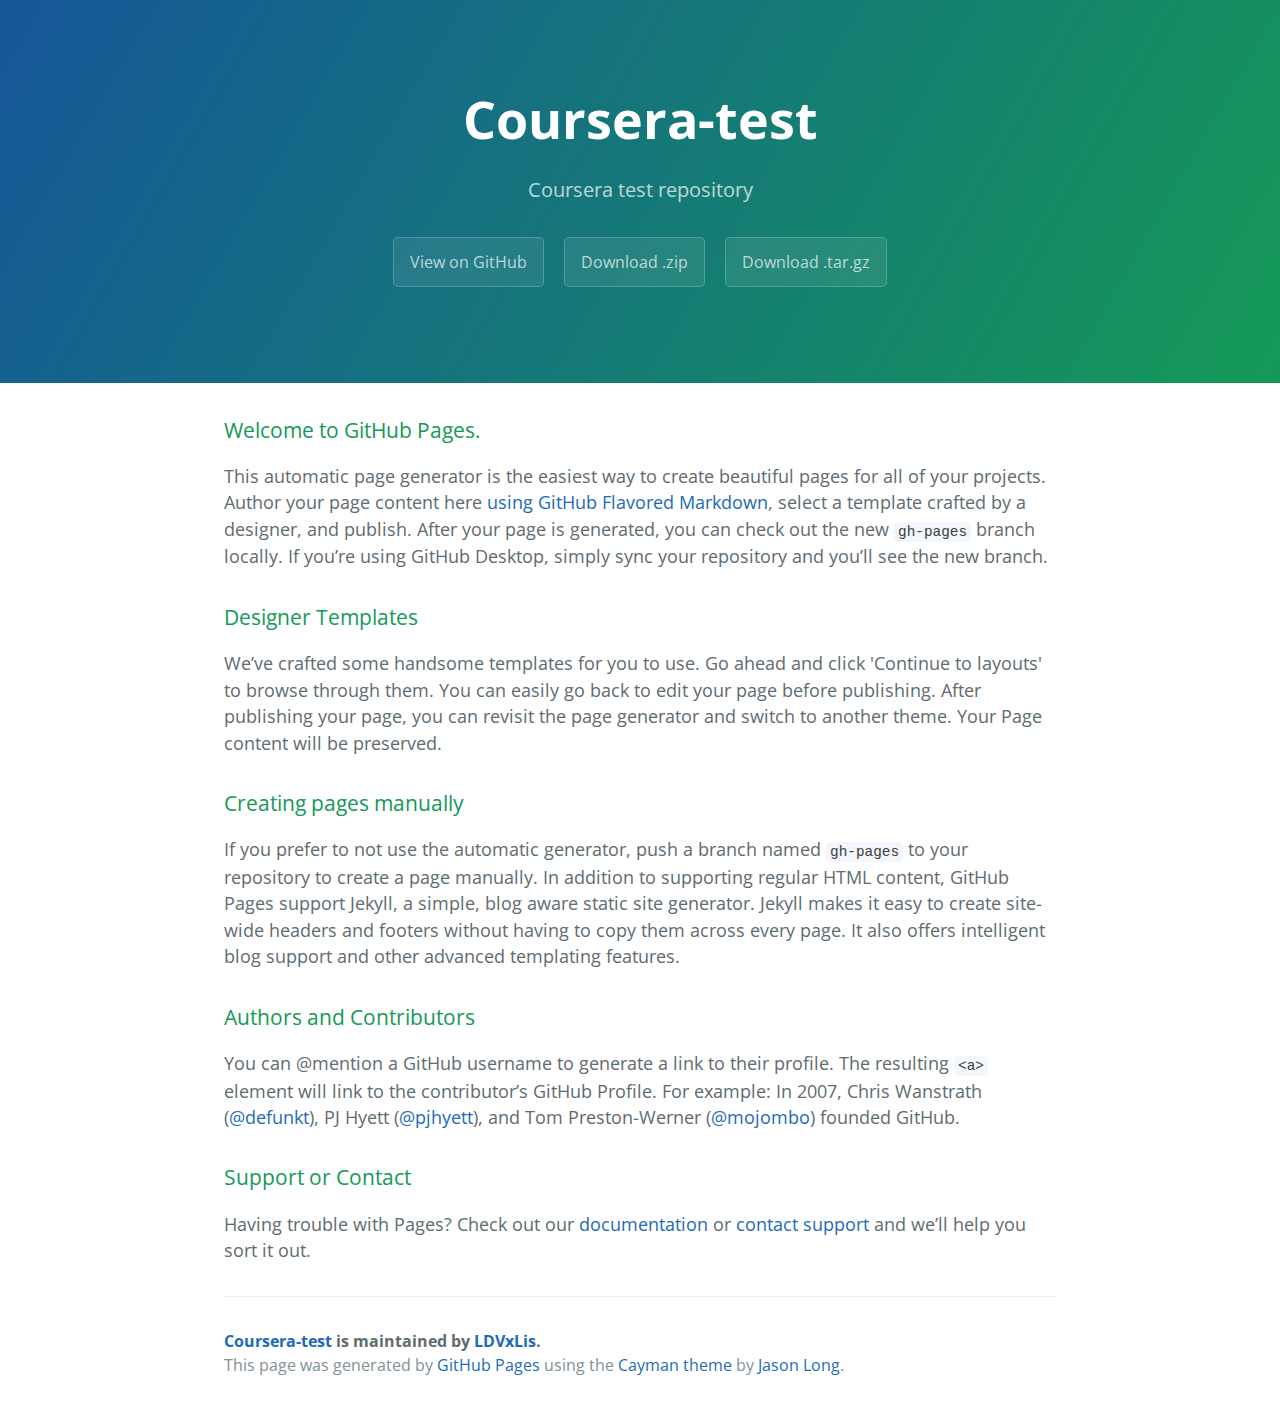
<file: index.html>
<!DOCTYPE html>
<html lang="en-us">
  <head>
    <meta charset="UTF-8">
    <title>Coursera-test by LDVxLis</title>
    <meta name="viewport" content="width=device-width, initial-scale=1">
    <link rel="stylesheet" type="text/css" href="stylesheets/normalize.css" media="screen">
    <link href='https://fonts.googleapis.com/css?family=Open+Sans:400,700' rel='stylesheet' type='text/css'>
    <link rel="stylesheet" type="text/css" href="stylesheets/stylesheet.css" media="screen">
    <link rel="stylesheet" type="text/css" href="stylesheets/github-light.css" media="screen">
  </head>
  <body>
    <section class="page-header">
      <h1 class="project-name">Coursera-test</h1>
      <h2 class="project-tagline">Coursera test repository</h2>
      <a href="https://github.com/LDVxLis/coursera-test" class="btn">View on GitHub</a>
      <a href="https://github.com/LDVxLis/coursera-test/zipball/master" class="btn">Download .zip</a>
      <a href="https://github.com/LDVxLis/coursera-test/tarball/master" class="btn">Download .tar.gz</a>
    </section>

    <section class="main-content">
      <h3>
<a id="welcome-to-github-pages" class="anchor" href="#welcome-to-github-pages" aria-hidden="true"><span aria-hidden="true" class="octicon octicon-link"></span></a>Welcome to GitHub Pages.</h3>

<p>This automatic page generator is the easiest way to create beautiful pages for all of your projects. Author your page content here <a href="https://guides.github.com/features/mastering-markdown/">using GitHub Flavored Markdown</a>, select a template crafted by a designer, and publish. After your page is generated, you can check out the new <code>gh-pages</code> branch locally. If you’re using GitHub Desktop, simply sync your repository and you’ll see the new branch.</p>

<h3>
<a id="designer-templates" class="anchor" href="#designer-templates" aria-hidden="true"><span aria-hidden="true" class="octicon octicon-link"></span></a>Designer Templates</h3>

<p>We’ve crafted some handsome templates for you to use. Go ahead and click 'Continue to layouts' to browse through them. You can easily go back to edit your page before publishing. After publishing your page, you can revisit the page generator and switch to another theme. Your Page content will be preserved.</p>

<h3>
<a id="creating-pages-manually" class="anchor" href="#creating-pages-manually" aria-hidden="true"><span aria-hidden="true" class="octicon octicon-link"></span></a>Creating pages manually</h3>

<p>If you prefer to not use the automatic generator, push a branch named <code>gh-pages</code> to your repository to create a page manually. In addition to supporting regular HTML content, GitHub Pages support Jekyll, a simple, blog aware static site generator. Jekyll makes it easy to create site-wide headers and footers without having to copy them across every page. It also offers intelligent blog support and other advanced templating features.</p>

<h3>
<a id="authors-and-contributors" class="anchor" href="#authors-and-contributors" aria-hidden="true"><span aria-hidden="true" class="octicon octicon-link"></span></a>Authors and Contributors</h3>

<p>You can @mention a GitHub username to generate a link to their profile. The resulting <code>&lt;a&gt;</code> element will link to the contributor’s GitHub Profile. For example: In 2007, Chris Wanstrath (<a href="https://github.com/defunkt" class="user-mention">@defunkt</a>), PJ Hyett (<a href="https://github.com/pjhyett" class="user-mention">@pjhyett</a>), and Tom Preston-Werner (<a href="https://github.com/mojombo" class="user-mention">@mojombo</a>) founded GitHub.</p>

<h3>
<a id="support-or-contact" class="anchor" href="#support-or-contact" aria-hidden="true"><span aria-hidden="true" class="octicon octicon-link"></span></a>Support or Contact</h3>

<p>Having trouble with Pages? Check out our <a href="https://help.github.com/pages">documentation</a> or <a href="https://github.com/contact">contact support</a> and we’ll help you sort it out.</p>

      <footer class="site-footer">
        <span class="site-footer-owner"><a href="https://github.com/LDVxLis/coursera-test">Coursera-test</a> is maintained by <a href="https://github.com/LDVxLis">LDVxLis</a>.</span>

        <span class="site-footer-credits">This page was generated by <a href="https://pages.github.com">GitHub Pages</a> using the <a href="https://github.com/jasonlong/cayman-theme">Cayman theme</a> by <a href="https://twitter.com/jasonlong">Jason Long</a>.</span>
      </footer>

    </section>

  
  </body>
</html>
</file>
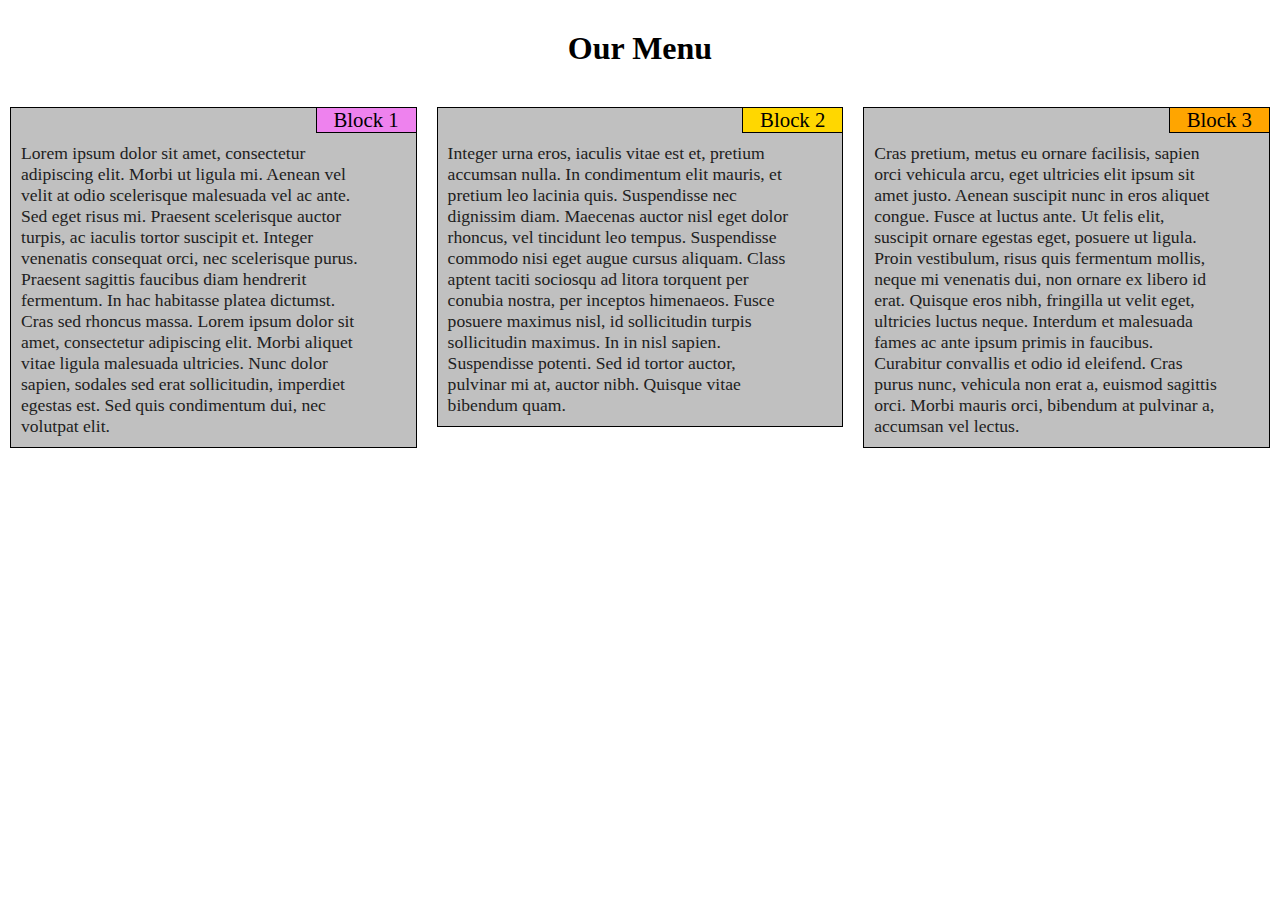
<file: module2/index.html>
<!DOCTYPE html>
<html>
	<head>
		<meta http-equiv="Content-Type" content="text/html; charset=utf-8">
		<meta name="viewport" content="width=device-width, initial-scale=1">
		<title>Mod2 Solution</title>
		<link href="css/style.css" rel="stylesheet">
	</head>
<body>
<h1>Our Menu</h1>
	<div class="d1">
		<div class="d2 col-lg-4 col-md-6 col-sm-12"><span id="sp1">Block 1</span><p>Lorem ipsum dolor sit amet, consectetur adipiscing elit. Morbi ut ligula mi. Aenean vel velit at odio scelerisque malesuada vel ac ante. Sed eget risus mi. Praesent scelerisque auctor turpis, ac iaculis tortor suscipit et. Integer venenatis consequat orci, nec scelerisque purus. Praesent sagittis faucibus diam hendrerit fermentum. In hac habitasse platea dictumst. Cras sed rhoncus massa. Lorem ipsum dolor sit amet, consectetur adipiscing elit. Morbi aliquet vitae ligula malesuada ultricies. Nunc dolor sapien, sodales sed erat sollicitudin, imperdiet egestas est. Sed quis condimentum dui, nec volutpat elit.</p>  </div>
		<div class="d2 col-lg-4 col-md-6 col-sm-12"><span id="sp2">Block 2</span> <p>Integer urna eros, iaculis vitae est et, pretium accumsan nulla. In condimentum elit mauris, et pretium leo lacinia quis. Suspendisse nec dignissim diam. Maecenas auctor nisl eget dolor rhoncus, vel tincidunt leo tempus. Suspendisse commodo nisi eget augue cursus aliquam. Class aptent taciti sociosqu ad litora torquent per conubia nostra, per inceptos himenaeos. Fusce posuere maximus nisl, id sollicitudin turpis sollicitudin maximus. In in nisl sapien. Suspendisse potenti. Sed id tortor auctor, pulvinar mi at, auctor nibh. Quisque vitae bibendum quam.</p></div>
		<div class="d2 col-lg-4 col-md-12 col-sm-12"><span id="sp3">Block 3</span> <p>Cras pretium, metus eu ornare facilisis, sapien orci vehicula arcu, eget ultricies elit ipsum sit amet justo. Aenean suscipit nunc in eros aliquet congue. Fusce at luctus ante. Ut felis elit, suscipit ornare egestas eget, posuere ut ligula. Proin vestibulum, risus quis fermentum mollis, neque mi venenatis dui, non ornare ex libero id erat. Quisque eros nibh, fringilla ut velit eget, ultricies luctus neque. Interdum et malesuada fames ac ante ipsum primis in faucibus. Curabitur convallis et odio id eleifend. Cras purus nunc, vehicula non erat a, euismod sagittis orci. Morbi mauris orci, bibendum at pulvinar a, accumsan vel lectus.</p></div>
	</div>
</body>
</html>
</file>
<file: stylesheets/stylesheet.css>
* {
  box-sizing: border-box; }

body {
  padding: 0;
  margin: 0;
  font-family: "Open Sans", "Helvetica Neue", Helvetica, Arial, sans-serif;
  font-size: 16px;
  line-height: 1.5;
  color: #606c71; }

a {
  color: #1e6bb8;
  text-decoration: none; }
  a:hover {
    text-decoration: underline; }

.btn {
  display: inline-block;
  margin-bottom: 1rem;
  color: rgba(255, 255, 255, 0.7);
  background-color: rgba(255, 255, 255, 0.08);
  border-color: rgba(255, 255, 255, 0.2);
  border-style: solid;
  border-width: 1px;
  border-radius: 0.3rem;
  transition: color 0.2s, background-color 0.2s, border-color 0.2s; }
  .btn + .btn {
    margin-left: 1rem; }

.btn:hover {
  color: rgba(255, 255, 255, 0.8);
  text-decoration: none;
  background-color: rgba(255, 255, 255, 0.2);
  border-color: rgba(255, 255, 255, 0.3); }

@media screen and (min-width: 64em) {
  .btn {
    padding: 0.75rem 1rem; } }

@media screen and (min-width: 42em) and (max-width: 64em) {
  .btn {
    padding: 0.6rem 0.9rem;
    font-size: 0.9rem; } }

@media screen and (max-width: 42em) {
  .btn {
    display: block;
    width: 100%;
    padding: 0.75rem;
    font-size: 0.9rem; }
    .btn + .btn {
      margin-top: 1rem;
      margin-left: 0; } }

.page-header {
  color: #fff;
  text-align: center;
  background-color: #159957;
  background-image: linear-gradient(120deg, #155799, #159957); }

@media screen and (min-width: 64em) {
  .page-header {
    padding: 5rem 6rem; } }

@media screen and (min-width: 42em) and (max-width: 64em) {
  .page-header {
    padding: 3rem 4rem; } }

@media screen and (max-width: 42em) {
  .page-header {
    padding: 2rem 1rem; } }

.project-name {
  margin-top: 0;
  margin-bottom: 0.1rem; }

@media screen and (min-width: 64em) {
  .project-name {
    font-size: 3.25rem; } }

@media screen and (min-width: 42em) and (max-width: 64em) {
  .project-name {
    font-size: 2.25rem; } }

@media screen and (max-width: 42em) {
  .project-name {
    font-size: 1.75rem; } }

.project-tagline {
  margin-bottom: 2rem;
  font-weight: normal;
  opacity: 0.7; }

@media screen and (min-width: 64em) {
  .project-tagline {
    font-size: 1.25rem; } }

@media screen and (min-width: 42em) and (max-width: 64em) {
  .project-tagline {
    font-size: 1.15rem; } }

@media screen and (max-width: 42em) {
  .project-tagline {
    font-size: 1rem; } }

.main-content :first-child {
  margin-top: 0; }
.main-content img {
  max-width: 100%; }
.main-content h1, .main-content h2, .main-content h3, .main-content h4, .main-content h5, .main-content h6 {
  margin-top: 2rem;
  margin-bottom: 1rem;
  font-weight: normal;
  color: #159957; }
.main-content p {
  margin-bottom: 1em; }
.main-content code {
  padding: 2px 4px;
  font-family: Consolas, "Liberation Mono", Menlo, Courier, monospace;
  font-size: 0.9rem;
  color: #383e41;
  background-color: #f3f6fa;
  border-radius: 0.3rem; }
.main-content pre {
  padding: 0.8rem;
  margin-top: 0;
  margin-bottom: 1rem;
  font: 1rem Consolas, "Liberation Mono", Menlo, Courier, monospace;
  color: #567482;
  word-wrap: normal;
  background-color: #f3f6fa;
  border: solid 1px #dce6f0;
  border-radius: 0.3rem; }
  .main-content pre > code {
    padding: 0;
    margin: 0;
    font-size: 0.9rem;
    color: #567482;
    word-break: normal;
    white-space: pre;
    background: transparent;
    border: 0; }
.main-content .highlight {
  margin-bottom: 1rem; }
  .main-content .highlight pre {
    margin-bottom: 0;
    word-break: normal; }
.main-content .highlight pre, .main-content pre {
  padding: 0.8rem;
  overflow: auto;
  font-size: 0.9rem;
  line-height: 1.45;
  border-radius: 0.3rem; }
.main-content pre code, .main-content pre tt {
  display: inline;
  max-width: initial;
  padding: 0;
  margin: 0;
  overflow: initial;
  line-height: inherit;
  word-wrap: normal;
  background-color: transparent;
  border: 0; }
  .main-content pre code:before, .main-content pre code:after, .main-content pre tt:before, .main-content pre tt:after {
    content: normal; }
.main-content ul, .main-content ol {
  margin-top: 0; }
.main-content blockquote {
  padding: 0 1rem;
  margin-left: 0;
  color: #819198;
  border-left: 0.3rem solid #dce6f0; }
  .main-content blockquote > :first-child {
    margin-top: 0; }
  .main-content blockquote > :last-child {
    margin-bottom: 0; }
.main-content table {
  display: block;
  width: 100%;
  overflow: auto;
  word-break: normal;
  word-break: keep-all; }
  .main-content table th {
    font-weight: bold; }
  .main-content table th, .main-content table td {
    padding: 0.5rem 1rem;
    border: 1px solid #e9ebec; }
.main-content dl {
  padding: 0; }
  .main-content dl dt {
    padding: 0;
    margin-top: 1rem;
    font-size: 1rem;
    font-weight: bold; }
  .main-content dl dd {
    padding: 0;
    margin-bottom: 1rem; }
.main-content hr {
  height: 2px;
  padding: 0;
  margin: 1rem 0;
  background-color: #eff0f1;
  border: 0; }

@media screen and (min-width: 64em) {
  .main-content {
    max-width: 64rem;
    padding: 2rem 6rem;
    margin: 0 auto;
    font-size: 1.1rem; } }

@media screen and (min-width: 42em) and (max-width: 64em) {
  .main-content {
    padding: 2rem 4rem;
    font-size: 1.1rem; } }

@media screen and (max-width: 42em) {
  .main-content {
    padding: 2rem 1rem;
    font-size: 1rem; } }

.site-footer {
  padding-top: 2rem;
  margin-top: 2rem;
  border-top: solid 1px #eff0f1; }

.site-footer-owner {
  display: block;
  font-weight: bold; }

.site-footer-credits {
  color: #819198; }

@media screen and (min-width: 64em) {
  .site-footer {
    font-size: 1rem; } }

@media screen and (min-width: 42em) and (max-width: 64em) {
  .site-footer {
    font-size: 1rem; } }

@media screen and (max-width: 42em) {
  .site-footer {
    font-size: 0.9rem; } }
</file>
<file: stylesheets/github-light.css>
/*
The MIT License (MIT)

Copyright (c) 2016 GitHub, Inc.

Permission is hereby granted, free of charge, to any person obtaining a copy
of this software and associated documentation files (the "Software"), to deal
in the Software without restriction, including without limitation the rights
to use, copy, modify, merge, publish, distribute, sublicense, and/or sell
copies of the Software, and to permit persons to whom the Software is
furnished to do so, subject to the following conditions:

The above copyright notice and this permission notice shall be included in all
copies or substantial portions of the Software.

THE SOFTWARE IS PROVIDED "AS IS", WITHOUT WARRANTY OF ANY KIND, EXPRESS OR
IMPLIED, INCLUDING BUT NOT LIMITED TO THE WARRANTIES OF MERCHANTABILITY,
FITNESS FOR A PARTICULAR PURPOSE AND NONINFRINGEMENT. IN NO EVENT SHALL THE
AUTHORS OR COPYRIGHT HOLDERS BE LIABLE FOR ANY CLAIM, DAMAGES OR OTHER
LIABILITY, WHETHER IN AN ACTION OF CONTRACT, TORT OR OTHERWISE, ARISING FROM,
OUT OF OR IN CONNECTION WITH THE SOFTWARE OR THE USE OR OTHER DEALINGS IN THE
SOFTWARE.

*/

.pl-c /* comment */ {
  color: #969896;
}

.pl-c1 /* constant, variable.other.constant, support, meta.property-name, support.constant, support.variable, meta.module-reference, markup.raw, meta.diff.header */,
.pl-s .pl-v /* string variable */ {
  color: #0086b3;
}

.pl-e /* entity */,
.pl-en /* entity.name */ {
  color: #795da3;
}

.pl-smi /* variable.parameter.function, storage.modifier.package, storage.modifier.import, storage.type.java, variable.other */,
.pl-s .pl-s1 /* string source */ {
  color: #333;
}

.pl-ent /* entity.name.tag */ {
  color: #63a35c;
}

.pl-k /* keyword, storage, storage.type */ {
  color: #a71d5d;
}

.pl-s /* string */,
.pl-pds /* punctuation.definition.string, string.regexp.character-class */,
.pl-s .pl-pse .pl-s1 /* string punctuation.section.embedded source */,
.pl-sr /* string.regexp */,
.pl-sr .pl-cce /* string.regexp constant.character.escape */,
.pl-sr .pl-sre /* string.regexp source.ruby.embedded */,
.pl-sr .pl-sra /* string.regexp string.regexp.arbitrary-repitition */ {
  color: #183691;
}

.pl-v /* variable */ {
  color: #ed6a43;
}

.pl-id /* invalid.deprecated */ {
  color: #b52a1d;
}

.pl-ii /* invalid.illegal */ {
  color: #f8f8f8;
  background-color: #b52a1d;
}

.pl-sr .pl-cce /* string.regexp constant.character.escape */ {
  font-weight: bold;
  color: #63a35c;
}

.pl-ml /* markup.list */ {
  color: #693a17;
}

.pl-mh /* markup.heading */,
.pl-mh .pl-en /* markup.heading entity.name */,
.pl-ms /* meta.separator */ {
  font-weight: bold;
  color: #1d3e81;
}

.pl-mq /* markup.quote */ {
  color: #008080;
}

.pl-mi /* markup.italic */ {
  font-style: italic;
  color: #333;
}

.pl-mb /* markup.bold */ {
  font-weight: bold;
  color: #333;
}

.pl-md /* markup.deleted, meta.diff.header.from-file */ {
  color: #bd2c00;
  background-color: #ffecec;
}

.pl-mi1 /* markup.inserted, meta.diff.header.to-file */ {
  color: #55a532;
  background-color: #eaffea;
}

.pl-mdr /* meta.diff.range */ {
  font-weight: bold;
  color: #795da3;
}

.pl-mo /* meta.output */ {
  color: #1d3e81;
}
</file>
<file: module2/css/style.css>
*{
	margin:0;
	padding:0;
	box-sizing:border-box;
}
h1{
	font-family: cursive, serif;
	text-align: center;
	margin-bottom: 30px;
	margin-top: 30px;
}
span{
	font-size:1.3em;
	font-family: cursive, serif;
	float:right;
	width:100px;
	text-align: center;
	border-left:1px solid black;
	border-bottom:1px solid black;
}

p{
	float:left;
	font-family:cursive, serif;
	font-size:1.1em;
	color:#202021;
	width:90%;
	padding:10px;
	margin-left:auto;
	margin-right:auto;
}

#sp1{
	background-color:violet;
}
#sp2{
	background-color:gold;
}
#sp3{
	background-color:orange;
}

.d1{
	width:100%;
}
.d2{
	background-color:silver;
}

/*special style*/
@media(min-width:992px){
	.col-lg-4{
		float:left;
		border:1px solid black;
		width:calc(33.33% - 20px);
		margin:10px;
	}
}
@media(max-width:991px) and (min-width:768px){
	.col-md-6{
		float:left;
		width:50%;
		width:calc(50% - 20px);
		margin:10px;
		border:1px solid black;
	}
	.col-md-12{
		float:left;
		width:100%;
		width:calc(100% - 20px);
		margin:10px;
		border:1px solid black;
	}
}
@media(max-width:767px){
	.col-sm-12{
		float:left;
		width:100%;
		width:calc(100% - 20px);
		margin:10px;
		border:1px solid black;
	}
}
</file>
